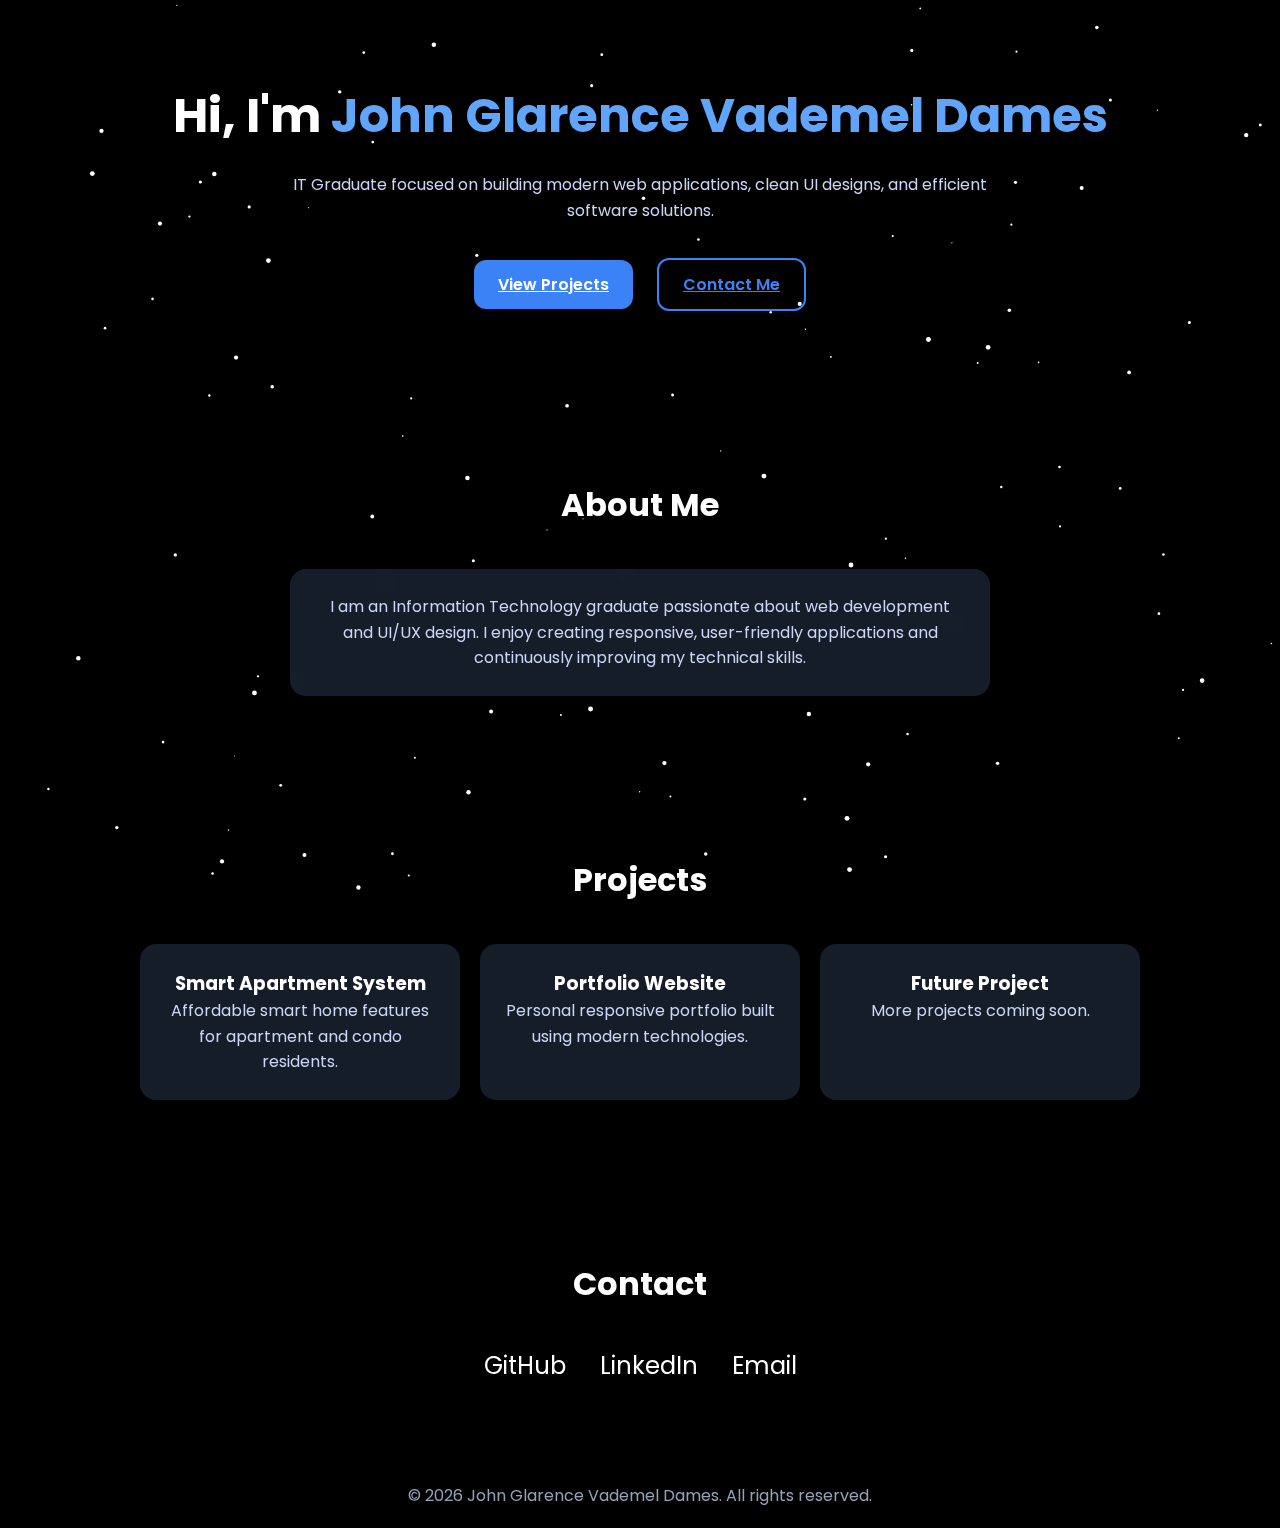
<file: index.html>
<!DOCTYPE html>
<html lang="en">
  <head>
    <meta charset="UTF-8" />
    <link rel="stylesheet" href="style.css" />
    <meta name="viewport" content="width=device-width, initial-scale=1.0" />
    <title>John Glarence Vademel Dames | Portfolio</title>

    <link
      href="https://fonts.googleapis.com/css2?family=Poppins:wght@300;400;600;700&display=swap"
      rel="stylesheet"
    />
  </head>
  <body>
    <canvas id="particles"></canvas>

    <section id="home">
      <h1>
        Hi, I'm <span class="highlight">John Glarence Vademel Dames</span>
      </h1>

      <p>
        IT Graduate focused on building modern web applications, clean UI
        designs, and efficient software solutions.
      </p>

      <br />

      <a href="#projects" class="btn btn-primary">View Projects</a>
      <a href="#contact" class="btn btn-outline">Contact Me</a>
    </section>

    <section id="about">
      <h2>About Me</h2>

      <div class="card" style="max-width: 700px; margin: auto">
        <p>
          I am an Information Technology graduate passionate about web
          development and UI/UX design. I enjoy creating responsive,
          user-friendly applications and continuously improving my technical
          skills.
        </p>
      </div>
    </section>

    <section id="projects">
      <h2>Projects</h2>

      <div class="projects-grid">
        <div class="card">
          <h3>Smart Apartment System</h3>
          <p>
            Affordable smart home features for apartment and condo residents.
          </p>
        </div>

        <div class="card">
          <h3>Portfolio Website</h3>
          <p>Personal responsive portfolio built using modern technologies.</p>
        </div>

        <div class="card">
          <h3>Future Project</h3>
          <p>More projects coming soon.</p>
        </div>
      </div>
    </section>

    <section id="contact">
      <h2>Contact</h2>

      <div class="icons">
        <a href="#">GitHub</a>
        <a href="#">LinkedIn</a>
        <a href="#">Email</a>
      </div>
    </section>

    <footer>© 2026 John Glarence Vademel Dames. All rights reserved.</footer>

    <script>
      const canvas = document.getElementById("particles");
      const ctx = canvas.getContext("2d");

      canvas.width = window.innerWidth;
      canvas.height = window.innerHeight;

      let particles = [];
      const particleCount = 120;

      let mouse = {
        x: null,
        y: null,
        radius: 120,
      };

      window.addEventListener("mousemove", function (event) {
        mouse.x = event.x;
        mouse.y = event.y;
      });

      window.addEventListener("resize", function () {
        canvas.width = window.innerWidth;
        canvas.height = window.innerHeight;
      });

      class Particle {
        constructor() {
          this.x = Math.random() * canvas.width;
          this.y = Math.random() * canvas.height;
          this.size = Math.random() * 2 + 0.5;
          this.speedX = Math.random() * 0.6 - 0.3;
          this.speedY = Math.random() * 0.6 - 0.3;
        }

        update() {
          this.x += this.speedX;
          this.y += this.speedY;

          let dx = mouse.x - this.x;
          let dy = mouse.y - this.y;
          let distance = Math.sqrt(dx * dx + dy * dy);

          if (distance < mouse.radius) {
            this.x -= dx / 20;
            this.y -= dy / 20;
          }

          if (this.x < 0 || this.x > canvas.width) this.speedX *= -1;
          if (this.y < 0 || this.y > canvas.height) this.speedY *= -1;
        }

        draw() {
          ctx.fillStyle = "white";
          ctx.beginPath();
          ctx.arc(this.x, this.y, this.size, 0, Math.PI * 2);
          ctx.fill();
        }
      }

      function init() {
        particles = [];
        for (let i = 0; i < particleCount; i++) {
          particles.push(new Particle());
        }
      }

      function animate() {
        ctx.clearRect(0, 0, canvas.width, canvas.height);

        for (let i = 0; i < particles.length; i++) {
          particles[i].update();
          particles[i].draw();
        }

        requestAnimationFrame(animate);
      }

      init();
      animate();
    </script>
  </body>
</html>
</file>
<file: style.css>
* {
    margin: 0;
    padding: 0;
    box-sizing: border-box;
    font-family: 'Poppins', sans-serif;
  }

  body {
    background: black;
    color: white;
    overflow-x: hidden;
  }

  /* Particle Canvas */
  #particles {
    position: fixed;
    top: 0;
    left: 0;
    width: 100%;
    height: 100%;
    z-index: -1;
  }

  section {
    padding: 80px 20px;
    text-align: center;
  }

  h1 {
    font-size: 3rem;
    margin-bottom: 20px;
  }

  h2 {
    font-size: 2rem;
    margin-bottom: 40px;
  }

  p {
    color: #cbd5f5;
    max-width: 700px;
    margin: auto;
    line-height: 1.6;
  }

  .highlight {
    color: #60a5fa;
  }

  .btn {
    display: inline-block;
    padding: 12px 24px;
    margin: 10px;
    border-radius: 12px;
    border: none;
    cursor: pointer;
    font-weight: 600;
    transition: 0.3s;
  }

  .btn-primary {
    background: #3b82f6;
    color: white;
  }

  .btn-primary:hover {
    background: #2563eb;
  }

  .btn-outline {
    background: transparent;
    border: 2px solid #3b82f6;
    color: #3b82f6;
  }

  .btn-outline:hover {
    background: #3b82f6;
    color: white;
  }

  .card {
    background: rgba(30, 41, 59, 0.7);
    backdrop-filter: blur(10px);
    padding: 25px;
    border-radius: 16px;
    transition: 0.3s;
  }

  .card:hover {
    transform: translateY(-8px);
  }

  .projects-grid {
    display: grid;
    grid-template-columns: repeat(auto-fit, minmax(250px, 1fr));
    gap: 20px;
    max-width: 1000px;
    margin: auto;
  }

  .icons a {
    margin: 0 15px;
    font-size: 24px;
    color: white;
    transition: 0.3s;
    text-decoration: none;
  }

  .icons a:hover {
    color: #3b82f6;
  }

  footer {
    padding: 20px;
    color: #94a3b8;
    text-align: center;
  }
</file>
